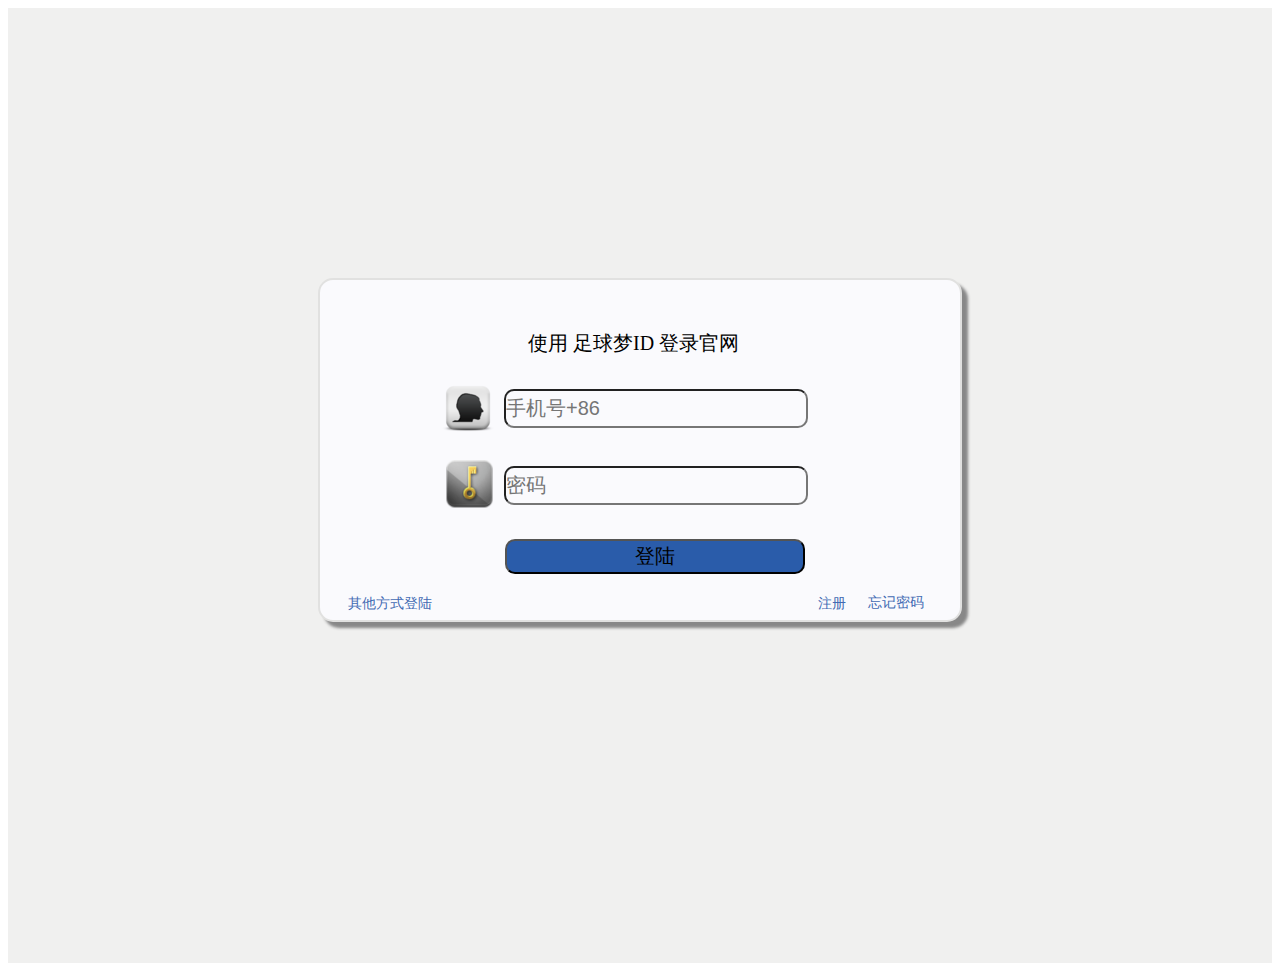
<file: Web/html/login.html>
<!DOCTYPE html PUBLIC "-//W3C//DTD XHTML 1.0 Transitional//EN" "http://www.w3.org/TR/xhtml1/DTD/xhtml1-transitional.dtd">
<html xmlns="http://www.w3.org/1999/xhtml">
<head>
<meta http-equiv="Content-Type" content="text/html; charset=utf-8" />
<meta property="wb:webmaster" content="918d3b532f9494b9"/>
<title>登录</title>
<script type="text/javascript" src="../js/commons/jquery.min.js"></script>
<script type="text/javascript" src="../js/login.js"></script>
<link rel="stylesheet"  href="../css/login.css"/>
</head>
<body>
<div class="index">
     <div class="indexbox">
          <div class="indexTitle">
                                           使用   足球梦ID 登录官网   
	          <div class="indexIinput"></div>
		          <p class="p1">
				       <img src="../image/person.png"/>
		               <input type="text" class="mobile" id="mobile" placeholder="手机号+86" value=""/>
				   </p>
		          <p class="p2">
				        <img src="../image/password.png" alt="" />
		                <input type="password" class="password"id="password" placeholder="密码"value=""/>
				  </p>
				  <p class="loginIn">
		                <input type="button" class="button" id="button" value="登陆"/></input>
				  </p>
				   
				   <p class="register"><a href="register.html">注册</p>
				   <p class="forgetps"><a href="#">忘记密码</p>
                   <p class="otherway"><a href="#">其他方式登陆</p>
              </div>
          </div>
     </div>
</div>
</body>
</html>
</file>
<file: Web/css/login.css>
@charset "utf-8";
.index {
	background:#f0f0ef;
	height: 955px;
}

.index .indexbox{
	box-shadow: 6px 6px 3px #888888;
    position: absolute; left: 50%; top: 50%;
    transform: translate(-50%, -50%);    /* 50%为自身尺寸的一半 */
	background:#fafafd;
	height: 300px;
	width: 600px;
	border-radius: 15px;
    border: 2px solid #e1e1e0;
    padding: 20px;
}

.index .indexTitle{
	height: 30px;
	width: 300px;
    position: relative; left: 150px; top: 30px;
	background:#fafafd;
    padding: 0px;
    font-size: 20px;
    float: left;
    margin-left: 38px;
}
.p1 {
	width: 300px;
    position: relative; left: -130px; top: 0px;
	background:#fafafd;
    padding: 0px;
    font-size: 20px;
    height: auto;
    float: left;
    margin-left: 38px;
}
.p2 {
	width: 300px;
    position: relative; left: -120px; top: -60px;
	background:#fafafd;
    padding: 0px;
    font-size: 20px;
    height: auto;
    float: left;
    margin-left: 38px;
}
.mobile {
	width: 300px;
    position: relative; left: 30px; top: -52px;
	background:#fafafd;
    padding: 0px;
    font-size: 20px;
    height: auto;
    float: left;
    margin-left: 38px;
	border-radius: 10px;
	outline:none;
	cursor:pointer;
	height:35px;
}
.password {
	width: 300px;
    position: relative; left: 20px; top: -42px;
	background:#fafafd;
    padding: 0px;
    font-size: 20px;
    float: left;
    margin-left: 38px;
	border-radius: 10px;
	outline:none;
	cursor:pointer;
	height:35px;
}
.loginIn {
	width: 300px;
    position: relative; left: -130px; top: -80px;
	background:#fafafd;
    padding: 0px;
    font-size: 20px;
    height: auto;
    float: left;
    margin-left: 200px;
}
.loginIn  .button{
	width: 300px;
    position: relative; left: -93px; top: -28px;
	background:#2a5caa;
    padding: 0px;
    font-size: 20px;
    height: auto;
    float: left;
    margin-left: 0px;
	border-radius: 10px;
	outline:none;
	cursor:pointer;
	height:35px;
}
.forgetps{
	width: 300px;
	height:100px;
    position: relative; right: -340px; top: -250px;
    float: right;
    margin-left: 0px;
	font-size:14px;
	
}
.register{
	width: 300px;
	height:100px;
    position: relative; right: -290px; top: -121px;
    float: right;
    margin-left: 0px;
	font-size:14px;
	
}
.otherway{
	width: 300px;
	height:100px;
    position: relative; right: 180px; top: -377px;
    float: right;
    margin-left: 0px;
	font-size:14px;
	
}
a{
	text-decoration:none;
	color:#426ab3;
}
</file>
